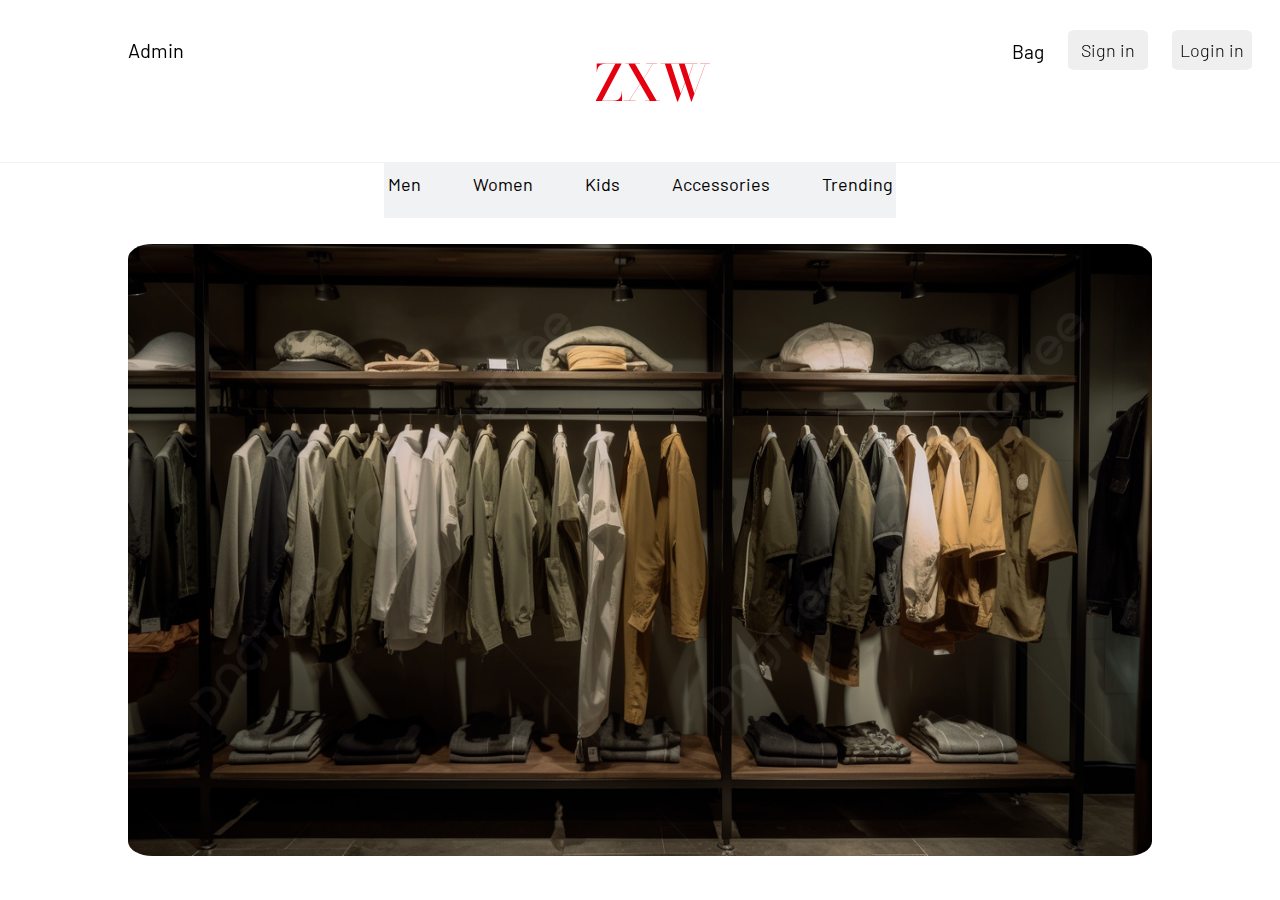
<file: index.html>
<!DOCTYPE html>
<html lang="en">
    <head>
        <meta charset="UTF-8">
        <meta name="viewport" content="width=device-width, initial-scale=1.0">
        <title>ZXW</title>
        <link rel="stylesheet" type="text/css" href="style1.css">
        <link rel="preconnect" href="https://fonts.googleapis.com">
        <link rel="preconnect" href="https://fonts.googleapis.com">
        <link rel="preconnect" href="https://fonts.gstatic.com" crossorigin>
        <link href="https://fonts.googleapis.com/css2?family=Barlow:ital,wght@0,100;0,200;0,300;0,400;0,500;0,600;0,700;0,800;0,900;1,100;1,200;1,300;1,400;1,500;1,600;1,700;1,800;1,900&family=Bodoni+Moda:ital,opsz,wght@0,6..96,400..900;1,6..96,400..900&family=EB+Garamond:ital,wght@0,400..800;1,400..800&family=Quicksand:wght@300..700&display=swap" rel="stylesheet">
</head>
    <body>

        <div> <div class="Admin"> Admin </div>
            <div class="Head">ZXW</div>
            <div class="Cart"> <ul><li class="items" id="cart">Bag</li>
                    <li class="items"><button>Sign in</button></li>
                    <li class="items"><button>Login in
                        </button></li></ul></div></div>
        <div class="Container1"><div class="Content"><ul>
                    <li class="options" id="Men">Men</li>
                    <li class="options" id="Women">Women</li>
                    <li class="options" id="Kids">Kids</li>
                    <li class="options" id="Accessories">Accessories</li>
                    <li class="options" id="trend">Trending</li>
                </ul> </div>
            <div class="explore">
                <div class="slides">
                    <img
                        src="pngtree-interior-of-clothing-storage-with-hats-and-shirts-picture-image_2507154.jpg"
                        alt="Slide 3">
                    <img
                        src="pngtree-sweaters-hanging-on-hangers-in-a-store-with-on-it-image_10202983.jpg"
                        alt="Slide 1">
                    <img
                        src="pngtree-wardrobe-with-a-lot-of-colored-shirts-hung-on-hangers-picture-image_2658110.jpg"
                        alt="Slide 2">

                    <!-- Add more slides as needed -->
                </div>
            </div>
        </div>
        <script src="index.js"> </script>
    </body>
</html>
</file>
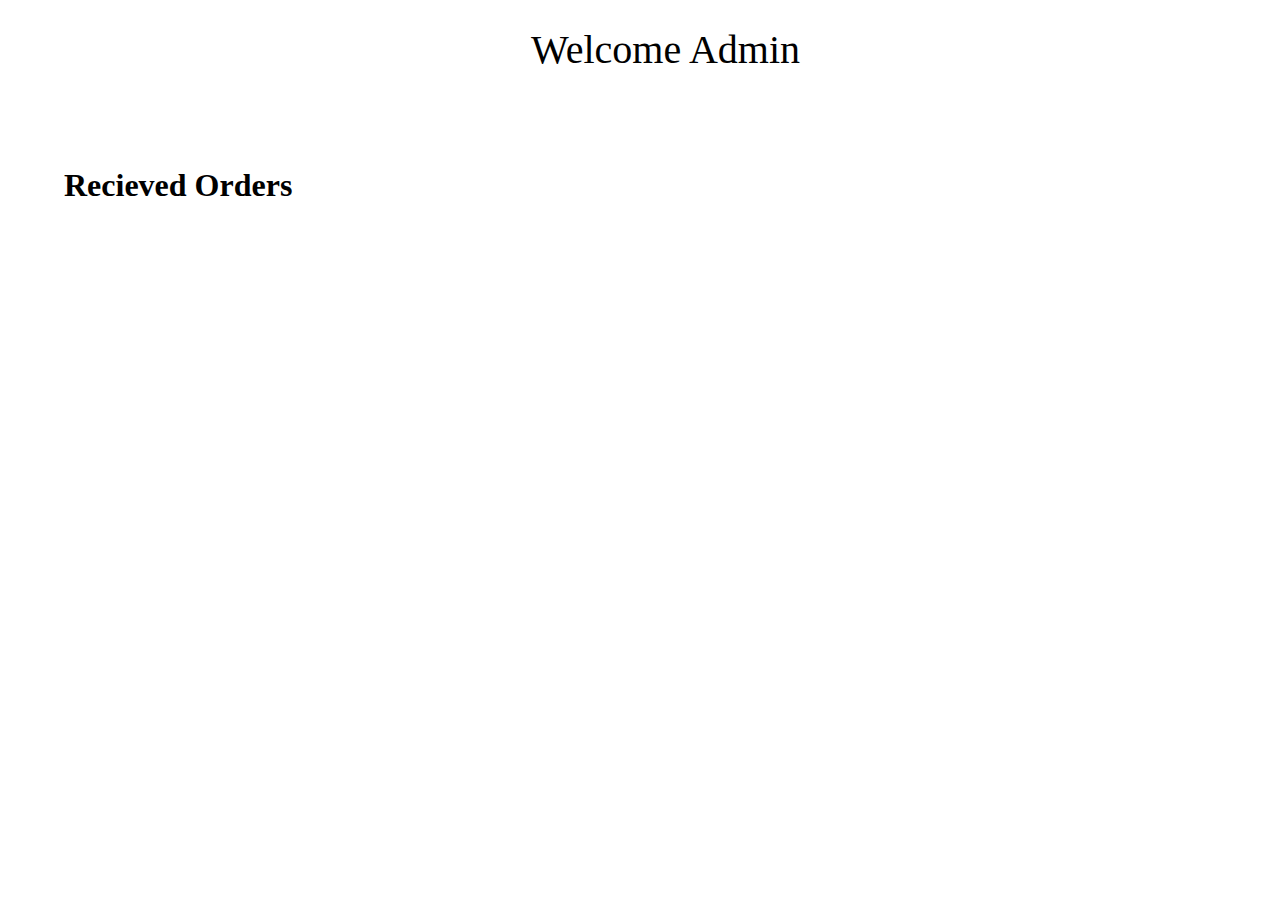
<file: admin.html>
<!DOCTYPE html>
<html lang="en">
<head>
    <meta charset="UTF-8">
    <meta name="viewport" content="width=device-width, initial-scale=1.0">
    <title>Document</title>
    <link rel="stylesheet" type="text/css" href="style7.css" > 
</head>
<body>
    <div class="Header"> Welcome Admin  
    </div>
    <div class="Recieved">
        <h1>Recieved Orders</h1>
        <div class="Orders"><ul class="list"></ul></div>
    </div>
    <script type = "module" src="my_pain.js" ></script>
    <!-- <script type = "module">
    import { fuck_me } from "./index5.js";
    console.log('Fuck Off')
    console.log('Fuck Off')</script> -->
    <script type = "module" src="please.js" ></script>
</body>
</html>
</file>
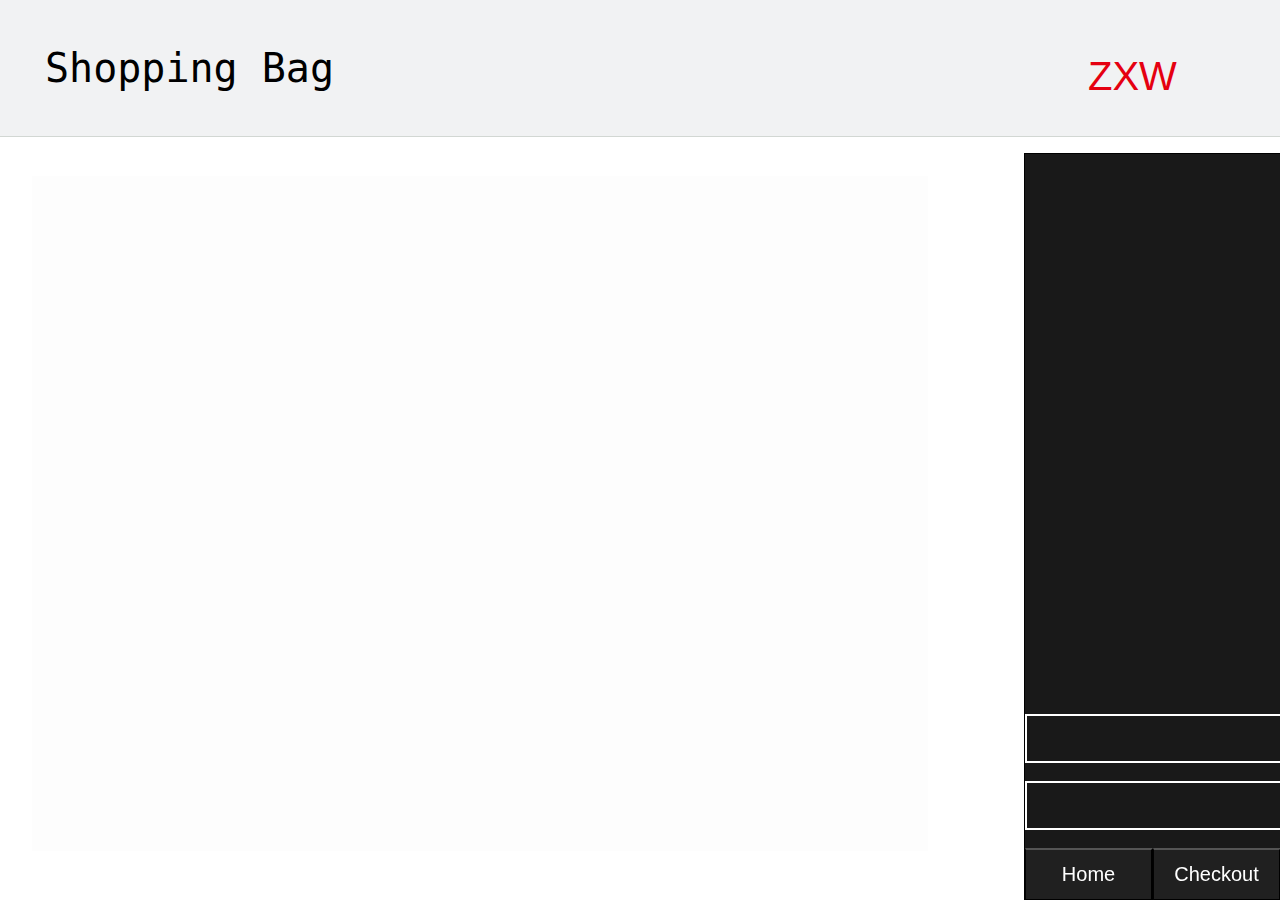
<file: cart.html>
<!DOCTYPE html>
<html lang="en">
<head>
    <meta charset="UTF-8">
    <meta name="viewport" content="width=device-width, initial-scale=1.0">
    <title>Bag</title>
    <link rel="stylesheet" type="text/css" href="style5.css" > 
</head>
<body>
    <div class="Header">Shopping Bag </div>
    <div class="Container1"><div class="List"><ul>
    </ul></div></div>
    <div class="Total"><div class="btns"><button class="check">Home</button><button class="check" id="checkout">Checkout</button></div><div class="cost" id="total"></div><div class="cost" id="shipping"></div><div id="actual"></div></div>
    <div class="Title">ZXW</div>
    <script type="module" src="index5.js" ></script>

</body>
</html>
</file>
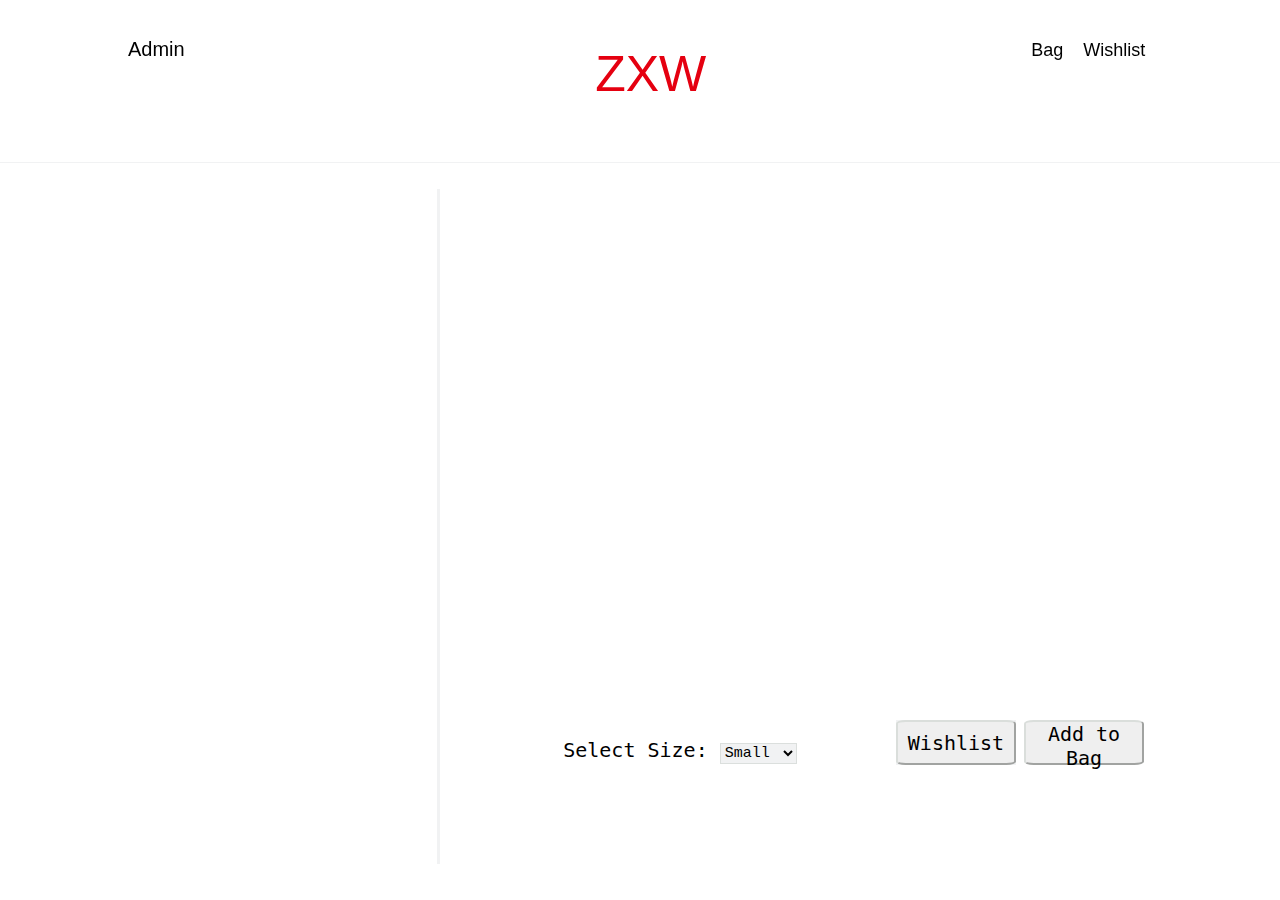
<file: productpage.html>
<!DOCTYPE html>
<html lang="en">
<head>
    <meta charset="UTF-8">
    <meta name="viewport" content="width=device-width, initial-scale=1.0">
    <title>Product</title>
    <link rel="stylesheet" type="text/css" href="style3.css" > 
    <link rel="preconnect" href="https://fonts.googleapis.com">
        <link rel="preconnect" href="https://fonts.googleapis.com">
        <link rel="preconnect" href="https://fonts.gstatic.com" crossorigin>
        <link href="https://fonts.googleapis.com/css2?family=Barlow:ital,wght@0,100;0,200;0,300;0,400;0,500;0,600;0,700;0,800;0,900;1,100;1,200;1,300;1,400;1,500;1,600;1,700;1,800;1,900&family=Bodoni+Moda:ital,opsz,wght@0,6..96,400..900;1,6..96,400..900&family=EB+Garamond:ital,wght@0,400..800;1,400..800&family=Quicksand:wght@300..700&display=swap" rel="stylesheet">
        <link rel="preconnect" href="https://fonts.googleapis.com">
<link rel="preconnect" href="https://fonts.gstatic.com" crossorigin>
<link href="https://fonts.googleapis.com/css2?family=Libre+Franklin:ital,wght@0,100..900;1,100..900&display=swap" rel="stylesheet">
</head>
<body>
    <div> <div class="Admin"> Admin </div>
    <div class="Head"> ZXW </div>
    <div class="Cart"> <ul><li class="items" id="cart">Bag</li>
        <li class="items" id="wish">Wishlist</li>
            </ul></div></div>
            <div class="Container1">
                <div class="Image"></div>
                <div class="Content"><div class="Heading"></div>
           <div class="Price"></div> 
        <div class="Description"></div></div>
            </div> 
            <div class=" Wishlist "> <button>Wishlist</button></div>
            <div class="Bag"><button class="Bag1">Add to Bag</button></div>
            <div class="Size">
                <label for="size">Select Size:</label>
                <select id="size">
                    <option value="small">Small</option>
                    <option value="medium">Medium</option>
                    <option value="large">Large</option>
                </select>
            </div>
    <script type="module" src="index3.js" ></script>
</body>
</html>
</file>
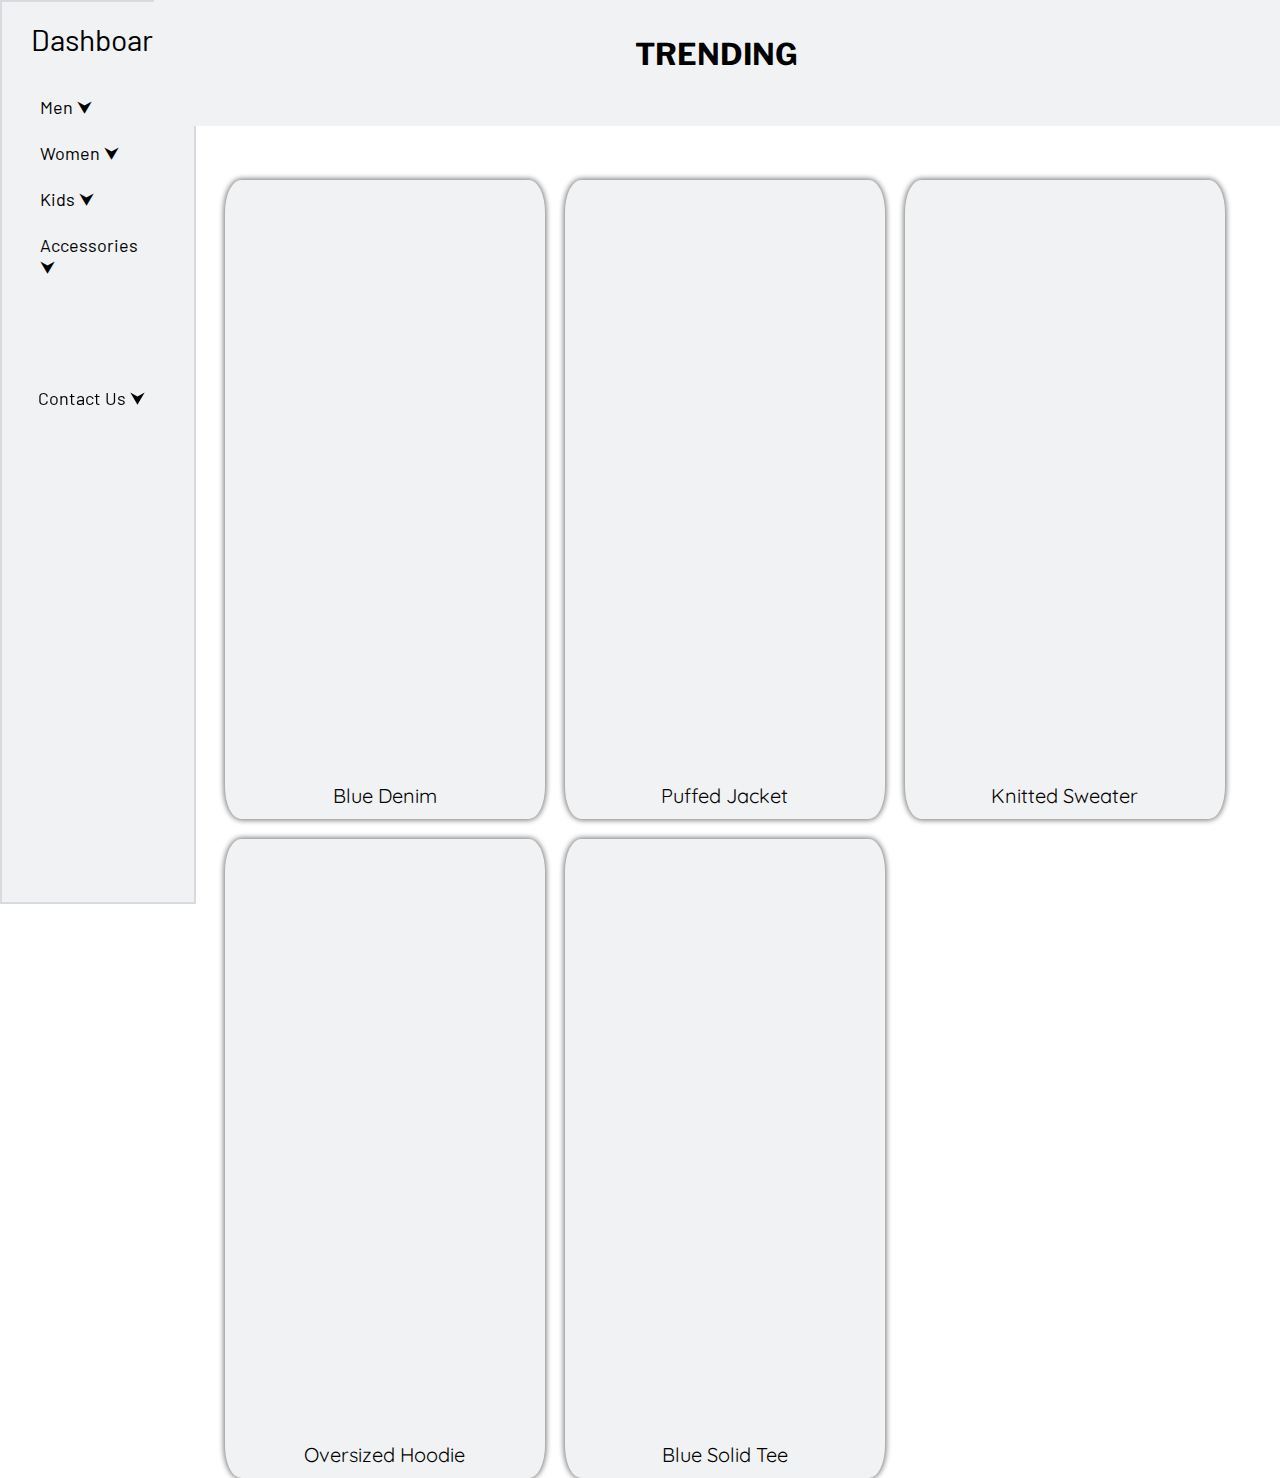
<file: trending.html>
<!DOCTYPE html>
<html lang="en">
    <head>
        <meta charset="UTF-8">
        <meta name="viewport" content="width=device-width, initial-scale=1.0">
        <title>Trending</title>
        <link rel="stylesheet" type="text/css" href="style2.css">
       
        <link rel="preconnect" href="https://fonts.googleapis.com">
        <link rel="preconnect" href="https://fonts.googleapis.com">
        <link rel="preconnect" href="https://fonts.gstatic.com" crossorigin>
        <link href="https://fonts.googleapis.com/css2?family=Barlow:ital,wght@0,100;0,200;0,300;0,400;0,500;0,600;0,700;0,800;0,900;1,100;1,200;1,300;1,400;1,500;1,600;1,700;1,800;1,900&family=Bodoni+Moda:ital,opsz,wght@0,6..96,400..900;1,6..96,400..900&family=EB+Garamond:ital,wght@0,400..800;1,400..800&family=Quicksand:wght@300..700&display=swap" rel="stylesheet">
        <link rel="preconnect" href="https://fonts.googleapis.com">
<link rel="preconnect" href="https://fonts.gstatic.com" crossorigin>
<link href="https://fonts.googleapis.com/css2?family=Libre+Franklin:ital,wght@0,100..900;1,100..900&display=swap" rel="stylesheet">
    </head>
    <body>

        <div class="Container1">
            <div class="Sidebar">
                <p id="Dashboard">Dashboard</p>
                
                <ul class="Item">
                   
                    <li class="items" id="Men">Men &#11167</li>
                    <li class="items" id="Women">Women &#11167</li>
                    <li class="items" id="Kids">Kids &#11167</li>
                    <li class="items" id="Accessories">Accessories &#11167</li>
                    
                </ul>
            </div>
            <div class="Books">
                <div id="Head">
                    TRENDING
                </div>
                <div class="ProductCard">

                </div>
            </div>
            
        </div>
        <div><p id="Contact">Contact Us &#11167 </p></div>
        <script type="module" src="index2.js">
        
    </script>
    </body>
</html>
</file>
<file: style1.css>
* {
    padding: 0;
    margin: 0;
}

.Admin {
    position: fixed;
    display: inline;
    margin-left: 10%;
    margin-top: 3%;
    font-size: 20px;
    z-index: 1;
    font-family: "Barlow" , sans-serif;

}

.Head {
    display: inline;
    position: fixed;
    top: 5%;
    left: 46.5%;
    font-size: 50px;
    z-index: 1;
    color: #e50010;
    font-family: "Bodoni Moda", serif;
    font-optical-sizing: auto;
    font-weight: 500 ;
}

.Cart {

    position: fixed;
    left: 80% ; 
    z-index: 1;
    font-family: "Barlow" , sans-serif ;
    
}

ul {
    display: flex;
    list-style-type: none;
    justify-content: center;
}

#cart {
    margin-top: 40px;
    font-family: "Barlow" , sans-serif ;
    font-size: larger;
}

.items {
    margin-left: 12.5%;
    font-size: large;
}

button {
    margin-top: 30px  ; 
    height: 40px;
    width: 80px;
    font-size: large;
    border-radius: 10%;
    border-color: transparent;
    font-family: "Barlow" , sans-serif ;

    font-weight: 300;
}

.Container1 {
    position: absolute;
    width: 100%;
    border-top: 0.5px solid #F1F2F3;
    top: 18%;
    display: flex;
    flex-direction: column;
    align-items: center;


}

.Content {
    width: 40vw;
    height: 5vh;
    text-align: center;
    padding-top: 0.8%;
    background-color: #F1F2F3;
}

.options {
    margin-left: 5.2%;
    margin-right: 5%;
    color: black;
    font-family: "Barlow" , sans-serif ;
    font-size: large;
}

.explore {
    margin-top: 2%;
    width: 80vw;
    height: 68vh;
}


.explore {
    display: flex;
    overflow: hidden;
    justify-content: center;


}

.slides {
    height: 68vh;
    text-align: center;
    border-radius: 10% ;

}

.explore img {
    width: 80vw;
    display: none;
    height: 68vh;
    border-radius: 2.4%   ;
}

img.displaySlide {
    display: block;

}

button:hover {
    color: #e50010;
}

.options:hover {
    color: #e50010;
}
</file>
<file: style7.css>
*{
    padding: 0 ;
    margin: 0 ;
}
.Header{
    text-align: center;
    width: 100vw;
    height: 10vh ;
    font-size: 40px ;
    padding: 2% ;
}
.Recieved{
 width: 90vw ;
 height: auto ;
 margin-top: 2% ;
 margin-left: 5vw;
}
.list{
    display: block ;
}
.items{
    list-style-type: none ;
    width: 80vw ;
    height: 8vh ;
    background-color: #f1f2f3; 
    border: 2px solid black ;
    margin-top: 2% ;
    padding: 1%  ;
    font-size: 40px ;
}
</file>
<file: style5.css>
*{
    margin: 0 ;
    padding: 0 ;
}
.Header{
    width: 100vw ;
    border-bottom: 1.2px solid rgba(210 , 215,  211 , 1 );
    position: fixed ;
    background-color: #f1f2f3;
    font-family: monospace;
    font-size: 40px ;
    padding: 5vh ;
    z-index: 1 ;
}
.Title{
    position: fixed;
    left: 85% ;
    font-size: 40px ;
    top: 6% ;
    font-family: "HM Sans Regular", "HMSansHebrew-Regular", "ヒラギノ角ゴ Pro W3", "Hiragino Kaku Gothic Pro", Osaka, "メイリオ", Meiryo, "ＭＳ Ｐゴシック", "MS PGothic", sans-serif; 
    color: rgba(229, 0, 16, 1)   ; 
    z-index: 1 ;
}
.Container1{
    display: flex ;
    position: absolute ; 
    width: 75vw ;
    height: 80vh ;
    top: 17%;
    justify-content: space-evenly;
    align-items: center;
}
.List{
    width: 70vw ;
    height: 75vh ;
    background-color: rgba(210 , 215,  211 , 0.05);
    display: flex;
    flex-direction: column;
}
.Total{
    width:20vw ;
    display: flex;
    position: fixed ; 
    top: 17% ;
    left: 80vw ;
    height: 83vh ;
    border: 0.5px solid black ;
    background-color: rgba(0, 0, 0, 0.9);
    flex-direction: column-reverse;
}
.Li {
    width: 70vw;
    height: 40vh;
    border: 2px solid rgba(210, 215, 211, 0.4);
    list-style-type: none;
    display: flex;
    margin-bottom: 2%;
    justify-content: space-evenly;
    background-color: rgba(210 , 215,  211 , 0.2);
    box-shadow: 0 4px 6px rgba(0, 0, 0, 0.1), 0 1px 3px rgba(0, 0, 0, 0.08);
}
.Image{
    height: 30vh ;
    width: 9.5vw ;
    background-size: contain ;
    background-repeat: no-repeat;
    z-index: 0.9 ;
    margin-top: 2.5%  ;
}
.Name{
    width: 30vw ; 
    height: 40vh ;
    border-left: 2px solid rgba(210 , 215,  211 , 0.4);
    font-size: 25px ;
    display: flex;
    flex-direction: column; 
    align-items: end;
    text-align: center;
    font-family: monospace;
    justify-content: space-evenly;
}
.name{
    width: 30vw ;
    font-size: 25px;
    text-align: end ;
    height: fit-content;
}
.Price{
    color: rgba(229, 0, 16, 1);
    font-size: 20px ;
}
.btn{
    border-radius: 40% ;
    border-color: transparent ; 
    position: relative;
    left: 76% ;
    background-color: rgba(210 , 215,  211 , 0.9);
    box-shadow: 0 4px 6px rgba(0, 0, 0, 0.1), 0 1px 3px rgba(0, 0, 0, 0.08);
    top: 85%  ; 
    width: 4.5vw ; 
    height: 4vh ; 
    color: rgba(229, 0, 16, 1); ;
 }
 .btn1{
    border-color: transparent ; 
    position: relative;
    left: 72% ;
    background-color: rgba(210 , 215,  211 , 0.9);
    box-shadow: 0 4px 6px rgba(0, 0, 0, 0.1), 0 1px 3px rgba(0, 0, 0, 0.08);
    top: 85%  ; 
    width: 4.5vw ; 
    height: 4vh ; 
    color: black  ;
 }
 .check{ 
    padding: 5%;
    font-size: 20px ;
    width: 10vw ;
    border-left: 1px solid rgba(0, 0, 0, 0.9) ; 
    background-color: rgba(210 , 215,  211 , 0.03);
    color: white ;
 }
.check:active{
    color: rgba(229, 0, 16, 1);
}
.cost{
    width: 20vw ;
    height: 5vh ;
    border: 2px solid white ;
    margin-bottom: 2vh ;
    font-size: 20px  ;
    color: white ;
}
</file>
<file: style3.css>
* {
    padding: 0;
    margin: 0;
}

.Admin {
    position: fixed;
    display: inline;
    margin-left: 10%;
    margin-top: 3%;
    font-size: 20px;
    z-index: 1;
    font-family: "HM Sans Regular", "HMSansHebrew-Regular", "ヒラギノ角ゴ Pro W3", "Hiragino Kaku Gothic Pro", Osaka, "メイリオ", Meiryo, "ＭＳ Ｐゴシック", "MS PGothic", sans-serif;

}

.Head {
    display: inline;
    position: fixed;
    top: 5%;
    left: 46.5%;
    font-size: 50px;
    z-index: 1;
    color: #e50010;
    font-family: "Futura", "Futura Bold", "Helvetica", Arial, sans-serif;
}

.Cart {

    position: fixed;
    left: 80% ; 
    z-index: 1;
    font-family: "HM Sans Semi Bold", "HMSansHebrew-SemiBold", "ヒラギノ角ゴ Pro W3", "Hiragino Kaku Gothic Pro", Osaka, "メイリオ", Meiryo, "ＭＳ Ｐゴシック", "MS PGothic", sans-serif;
    font-weight: 500;
}

ul {
    display: flex;
    list-style-type: none;
    justify-content: center;
}

#cart {
    margin-top: 40px;
}

.items {
    margin-left: 12.5%;
    font-size: large;
}
#wish{
    margin-top: 40px ;
    margin-left: 20px ;
}
.Container1 {
    position: absolute;
    width: 100%;
    border-top: 0.5px solid #F1F2F3;
    top: 18%;
    display: flex;
    justify-content: space-evenly;  
    align-items: center;
}
.Image{
    width: 357px  ; 
    height:75vh ; 
    margin-top: 2% ;
    background-repeat: no-repeat;
    background-size: contain;
}
.Content{
    width: 800px;
    height: 75vh ;
    border-left: 3px solid #F1F2F3 ;
    display: flex ;
    flex-direction: column;
    align-items: center;
    justify-content: space-evenly;
    margin-top: 2% ;
}
.Heading{
    width: 600px ;
    height: 10vh  ;
    font-size: 30px ;
    margin-right: 5% ;
    font-family: "HM Sans Semi Bold", "HMSansHebrew-SemiBold", "ヒラギノ角ゴ Pro W3", "Hiragino Kaku Gothic Pro", Osaka, "メイリオ", Meiryo, "ＭＳ Ｐゴシック", "MS PGothic", sans-serif;
}
.Price{
    height:  5vh ;
    color: red ;
    margin-right: 67% ;
    font-family: monospace;
    font-size: larger  ;
}
.Description{
    width: 500px ;
    height: 40vh ; 
    margin-right: 17.5% ;
    font-family: "Quicksand", sans-serif;
    color : grey ; 
}
.Bag{
    position: absolute;
    top: 80% ;
    left: 80% ;
}
.Wishlist{
    position: absolute; 
    top: 80% ;
    left: 70%;
    background-color: #F1F2F3;
}
button{
    border-color: rgba(210 , 215 , 211 , 0.7 );
    border-radius: 8% ;
    font-size: 20px ;
    width: 120px;
    height: 5vh ; 
    font-family: monospace;
}
button:active{
    color: #e50010;
}
.Size{
    position: absolute;
    top: 82% ;
    left: 44% ;
    font-size: 20px ;
    font-family: monospace;
}
#size{
    background-color: #F1F2F3;
    font-size: 15px ;
    border-color: rgba(210 , 215 , 211 , 0.7 );
    font-family: 'Courier New', Courier, monospace;
}
</file>
<file: style2.css>
* {
    margin: 0;
    padding: 0;
}
.Container1 {
    height: 100vh;
    scrollbar-width: none;
}
.Sidebar {
    border: 2px solid rgba(9, 9, 55, 0.1);
    width: 15vw;
    background-color: #f1f2f3 ; 
    box-shadow: inset;
    height: 100%;
    position: fixed;
    margin-right: 10vw;
    display: inline;
}
.Item {
    margin: 20%;
    text-decoration: none;
    background-color: #f1f2f3;
}
.items {
    margin-top: 20%;
    list-style-type: none;
    font-family: monospace;
    font-size: large;
    text-decoration: none;
    font-family: "Barlow" , sans-serif;
    background-color: #f1f2f3;
}
.items:active {
    color: rgba(229, 0, 16, 1 );
}
#Dashboard {
    font-size: 30px;
    margin-top: 10%;
    margin-left: 15%;
    background-color: #f1f2f3;
    font-family: "Barlow" , sans-serif; 
}
.ProductCard {
    float: right;
    margin-right: 4.3vw;
    display: grid;
    grid-template-columns: repeat(3, 25vw);
    /* Two columns each with 25vw width */
    grid-template-rows: repeat(auto-fill, auto-fill);
    gap: 20px;
    /* Gap between grid items */
    position: relative;
    top: 20vh;
}
.product {
    display: flex;
    flex-direction: column;
    justify-content: center;
    align-items: center;
    background-color: #f1f2f3;
    border-radius: 5%;
    box-shadow: 
        2px 2px 5px rgba(0, 0, 0, 0.2),
        -2px -2px 5px rgba(0, 0, 0, 0.2),
        2px -2px 5px rgba(0, 0, 0, 0.2),
        -2px 2px 5px rgba(0, 0, 0, 0.2);
}

#Head {
    margin-left: 12vw ;
    display: inline-block;
    z-index: 1;
    padding-bottom: 4vh;
    font-family: "Libre Franklin", sans-serif;
  font-optical-sizing: auto;
   font-weight: 700 ;
    font-size: 30px;
    padding-top: 4vh;
    position: fixed;
    background-color: #f1f2f3;
    height: 6vh;
    width: 88vw;
    text-align: center; 
}
.pimage {
    margin-top: 2vh;
    width: 20vw;
    height: 60vh;
    background-size: cover;
    background-repeat: no-repeat;
}
.Name {
    width: 20vw;
    height: 4vh;
    font-size: 20px;
    text-align: center;
    margin-top: 2vh;
    padding-top: 3vh;
    background-color: #f1f2f3;
    font-family: "Quicksand", sans-serif;
}
.product:active {
    background-color: rgba(229, 0, 16, 0.2);
}
.Name:active {
    background-color: rgba(229, 0, 16, 0.02);
    color: black;
}
@font-face {
    font-family: 'Poppins';
    src: url('path/to/Poppins.woff2') format('woff2') ; 
        
    font-weight: normal;
    font-style: normal;
}
.customText {
    font-family: 'Permanent Marker', cursive;
}
#Contact{
    top: 43% ; 
    left: 3% ; 
    font-family: "Barlow" , sans-serif;
    font-size: large ;
    position: fixed ;
}
#Contact:active{
    color: rgba(229, 0, 16, 1 ) ; 
}
</file>
